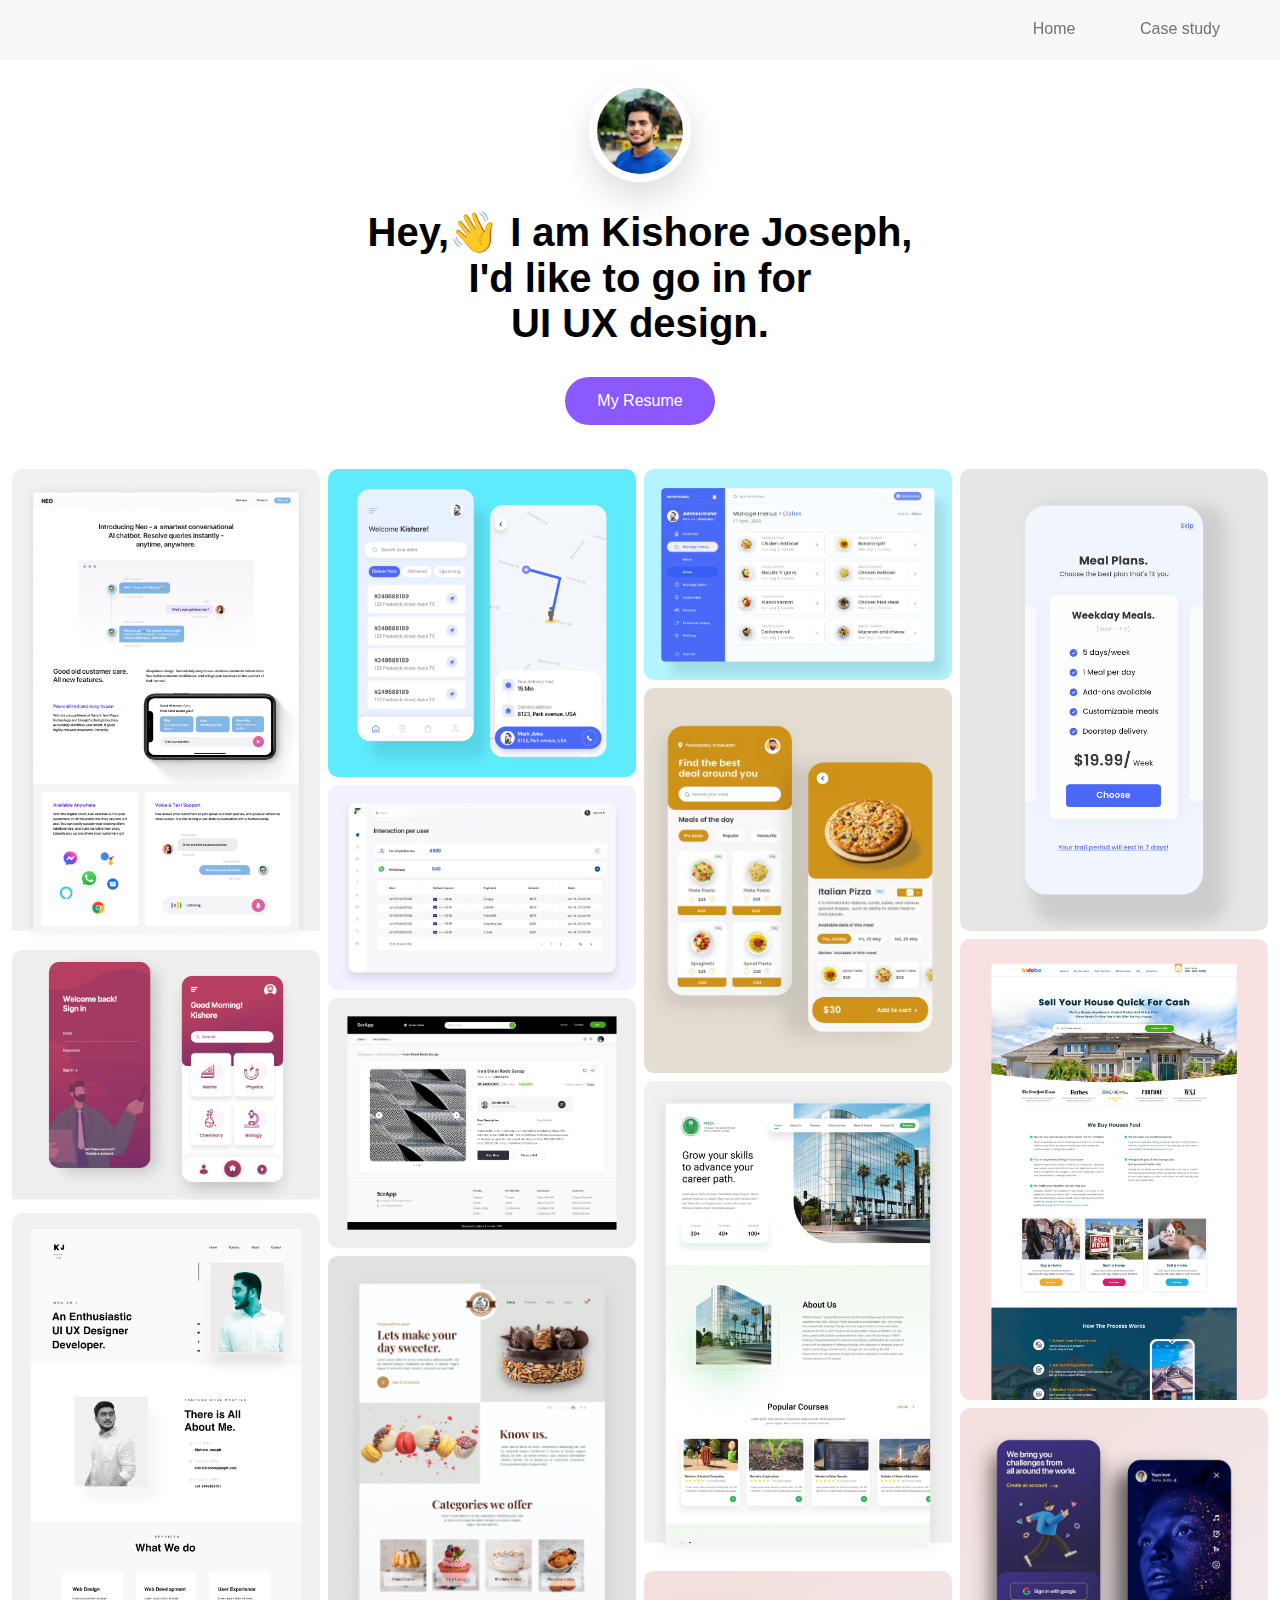
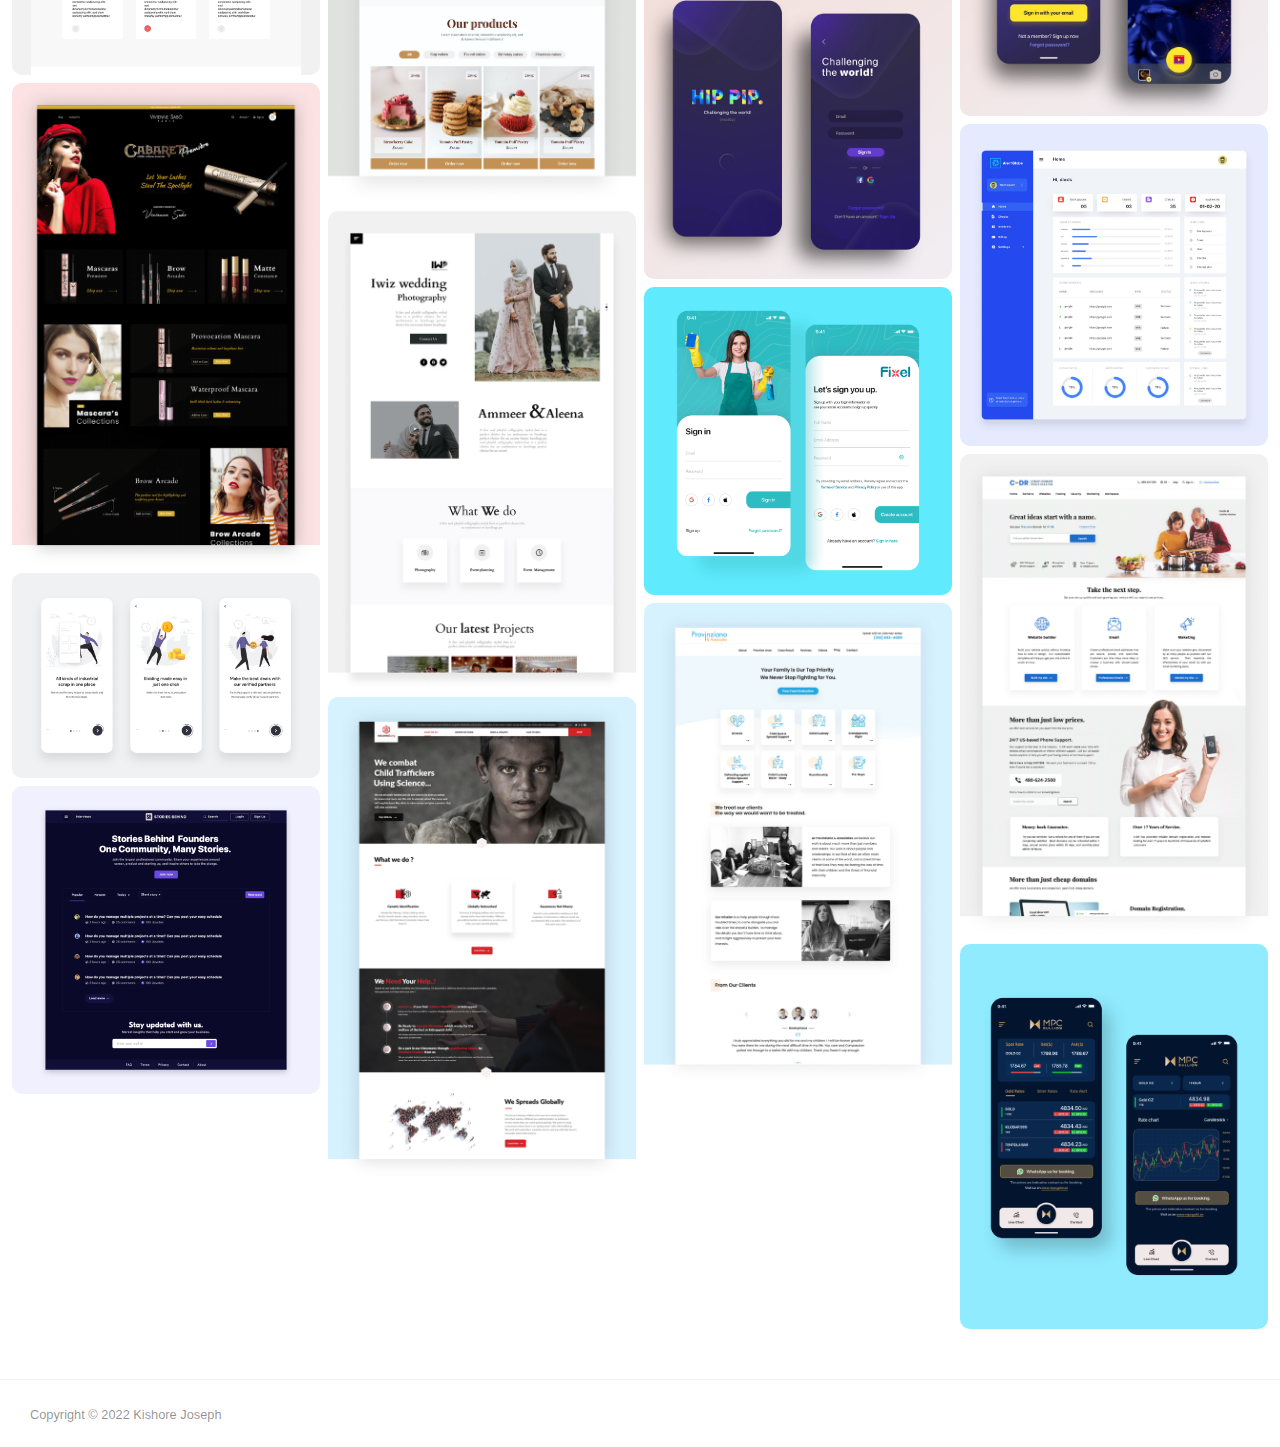
<file: index.html>
<!DOCTYPE html>
<head>
    <link rel="stylesheet" href="style.css">
   

</head>
<body>

    <meta name="viewport" content="width=device-width, initial-scale=1.0">
    <div id="page01">
      <nav>
          <ul>
             
              <li><a href="#Home">Home</a></li>
              <li><a href="Case study.html">Case study</a></li>
             
          </ul>
      </nav>
  </div>

   <div class="section1">

      <img src="img_avatar.jpg" class="profile"  alt="Kishore Joseph">

      </div>
    <div class="section2">
        <div class="header">
            <h1> Hey,👋  I am Kishore Joseph,<br> I'd like to go in for <br> UI UX design.</h1>
            <a href="Kishore Joseph.pdf" class="button button2">My Resume</a>
        </div>
    </div>

    <div class="section3">

        
      </div>
        <div class="row"> 
            <div class="column">
              <img id="" src="images/1.jpg" style="width:100%" >
              <img id="" src="images/2.jpg" style="width:100%" >
              <img id="" src="images/3.jpg" style="width:100%" loading="lazy">
              <img id="" src="images/4.jpg" style="width:100%" loading="lazy">
              <img id="" src="images/5.jpg" style="width:100%" loading="lazy">
              <img id="" src="images/6.jpg" style="width:100%" loading="lazy">
            </div>
            <div class="column">
              <img id="" src="images/8.jpg" style="width:100%" loading="lazy">
              <img id="" src="images/9.jpg" style="width:100%" loading="lazy">
              <img id="" src="images/10.jpg" style="width:100%" loading="lazy">
              <img id="" src="images/11.jpg" style="width:100%" loading="lazy">
              <img id="" src="images/12.jpg" style="width:100%" loading="lazy">
              <img id="" src="images/13.jpg" style="width:100%" loading="lazy">
            </div>  
            <div class="column">
              <img id="" src="images/14.jpg" style="width:100%" loading="lazy">
              <img id="" src="images/15.jpg" style="width:100%" loading="lazy">
              <img id="" src="images/16.jpg" style="width:100%" loading="lazy">
              <img id="" src="images/17.jpg" style="width:100%" loading="lazy">
              <img id="" src="images/18.jpg" style="width:100%" loading="lazy">
              <img id="" src="images/19.jpg" style="width:100%" loading="lazy">
            </div>
            <div class="column">
              <img id="" src="images/20.jpg" style="width:100%" loading="lazy">
              <img id="" src="images/21.jpg" style="width:100%" loading="lazy">
              <img  id="" src="images/22.jpg" style="width:100%" loading="lazy">
              <img id="" src="images/23.jpg" style="width:100%" loading="lazy">
              <img id="" src="images/24.jpg" style="width:100%" loading="lazy">
              <img id="" src="images/25.jpg" style="width:100%" loading="lazy">
            </div>
          </div>
          <div class="footer">
            <p class="pull-left">
               Copyright &copy; 2022  Kishore Joseph 
            </p>
            
          </div>

    </div>
    <script>
    
      </script>
</body>
    
</head>
</html>
</file>
<file: style.css>
@font-face {
	font-family: sfProDisplay, sfPro;
	src: url('sfProDisplay.ttf'),
	url('sfPro.ttf');
}
* {
  box-sizing: border-box;
}
 
  body {
    margin: 0;
    font-family: 'sfProDisplay', sans-serif;
  }

  nav{
    width: 100%;
    height: 60px;
    background-color: rgba(117, 117, 118, 0.054);
    line-height: 25px;
    backdrop-filter: blur(20px);
    position: fixed;
  }
  nav ul{
    float: right;
    margin-right: 30px;
  }
  nav ul li{
    list-style-type: none;
    display: inline-block;
    transition: 0.7s all;
  }
  
  nav ul li a{
    text-decoration: none;
    font-weight:400;
    color: rgb(114, 114, 114);
    padding: 30px;
  }
  nav ul li a:hover{
    color:#454545;
    font-weight: bold;
    text-decoration: none;
  }
 

  .header {
    text-align: center;
    padding-bottom: 32px;
    font-size: 20px;
    line-height:auto;


  }
  .button {
    background-color: #8b59ff; /* Green */
    border: none;
    color: white;
    padding: 15px 32px;
    text-align: center;
    text-decoration: none;
    display: inline-block;
    font-size: 16px;
    margin: 4px 2px;
    cursor: pointer;
    -webkit-transition-duration: 0.4s; /* Safari */
    transition-duration: 0.4s;
  }
  
  .button2:hover {
    box-shadow: 0 12px 16px 0 rgba(0,0,0,0.24),0 17px 50px 0 rgba(0,0,0,0.19);
  }
  .button2 {border-radius: 100px;}

  .row {
    display: -ms-flexbox; /* IE10 */
    display: flex;
    -ms-flex-wrap: wrap; /* IE10 */
    flex-wrap: wrap;
    padding: 0 8px;
  }
  
  /* Create four equal columns that sits next to each other */
  .column {
    -ms-flex: 25%; /* IE10 */
    flex: 25%;
    max-width: 25%;
    padding: 0 4px;
  }
  
  .column img {
    margin-top: 8px;
    vertical-align: middle;
    width: 100%;
    border-radius: 10px;
  }

  .footer {
    border-top:1px solid rgba(0,0,0,.05)!important;
    padding-top:15px;
    padding-left: 30px;
    padding-bottom:12px;
    font-size:0.8rem;
    color:rgba(0,0,0,.44);
    margin-top:50px;
  }

  
 

  
  /* Responsive layout - makes a two column-layout instead of four columns */
  @media screen and (max-width: 800px) {
    .column {
      -ms-flex: 50%;
      flex: 50%;
      max-width: 50%;
    }
  }
  .section1 {
  padding-top: 80px;
  
  }
  .profile {
    border-radius: 60%;
    border: 8px solid rgb(255, 255, 255);
    box-shadow: 1px 15px 30px 3px #e2e2e2;
    display: block;
  margin-left: auto;
  margin-right: auto;
  width: 8%;

  }


  
  /* Responsive layout - makes the two columns stack on top of each other instead of next to each other */
  @media screen and (max-width: 600px) {
    .column {
      -ms-flex: 100%;
      flex: 100%;
      max-width: 100%;
    }

    .profile {
      border-radius: 60%;
      border: 8px solid rgb(255, 255, 255);
      box-shadow: 1px 15px 30px 3px #bdbdbd;
      display: block;
    margin-left: auto;
    margin-right: auto;
    width: 30%;
  }
  .header {
    padding-left: 20px;
    padding-right: 20px;
  }

  nav ul li a{
     padding: 10px;
  }
</file>
